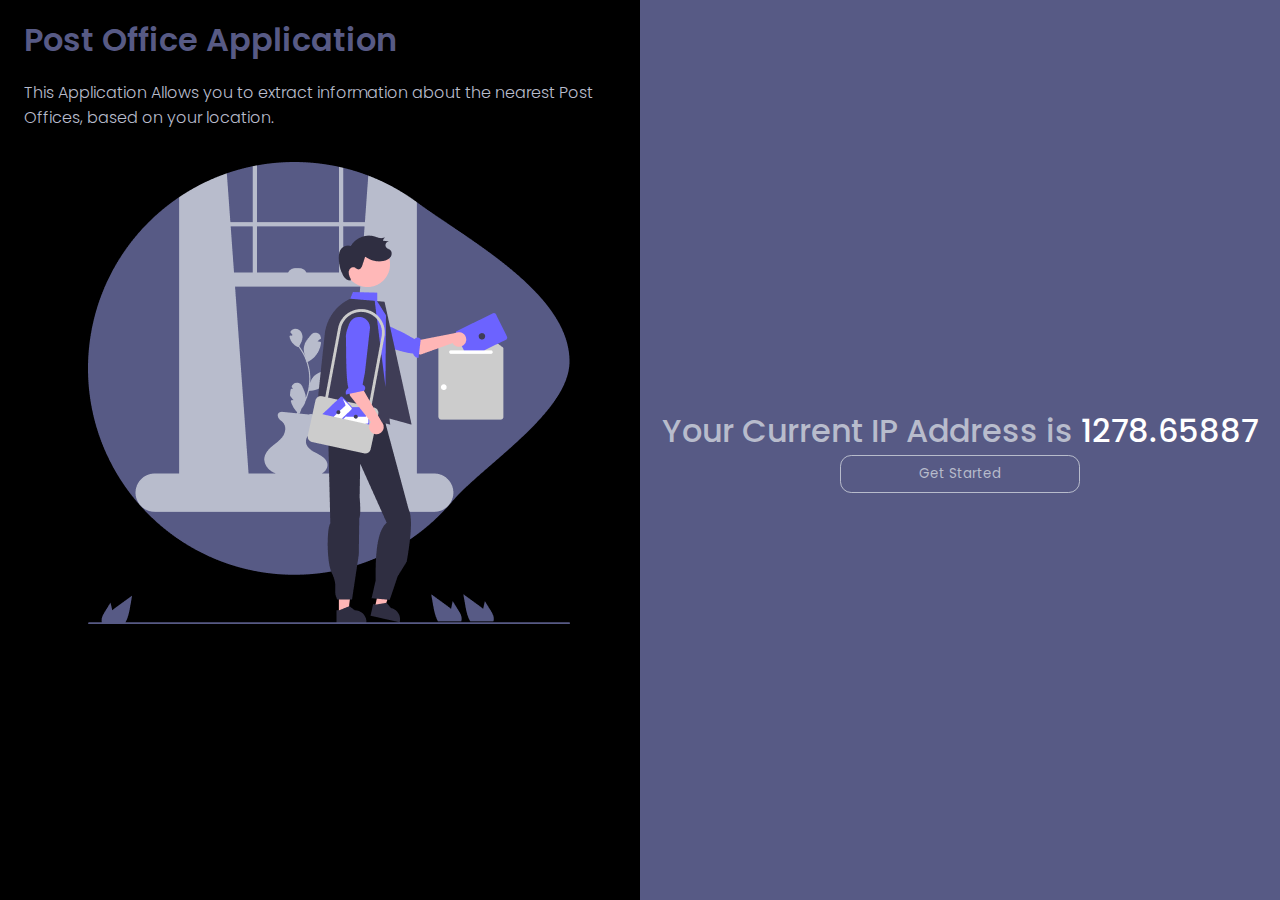
<file: index.html>
<!DOCTYPE html>
<html lang="en">
  <head>
    <meta charset="UTF-8" />
    <meta name="viewport" content="width=device-width, initial-scale=1.0" />
    <link rel="stylesheet" href="style.css" />
    <title>Post Office Application</title>
  </head>
  <body>
    <div class="container">
      <div class="left">
        <h1>Post Office Application</h1>
        <p>
          This Application Allows you to extract information about the nearest
          Post Offices, based on your location.
        </p>
        <img src="./assets/left-img.png" alt="leftImage" />
      </div>
      <div class="right">
        <h1>
          Your Current IP Address is <span class="ipAddress">1278.65887</span>
        </h1>
        <button id="getStartedBtn">Get Started</button>
      </div>
    </div>
    <script src="script.js"></script>
  </body>
</html>
</file>
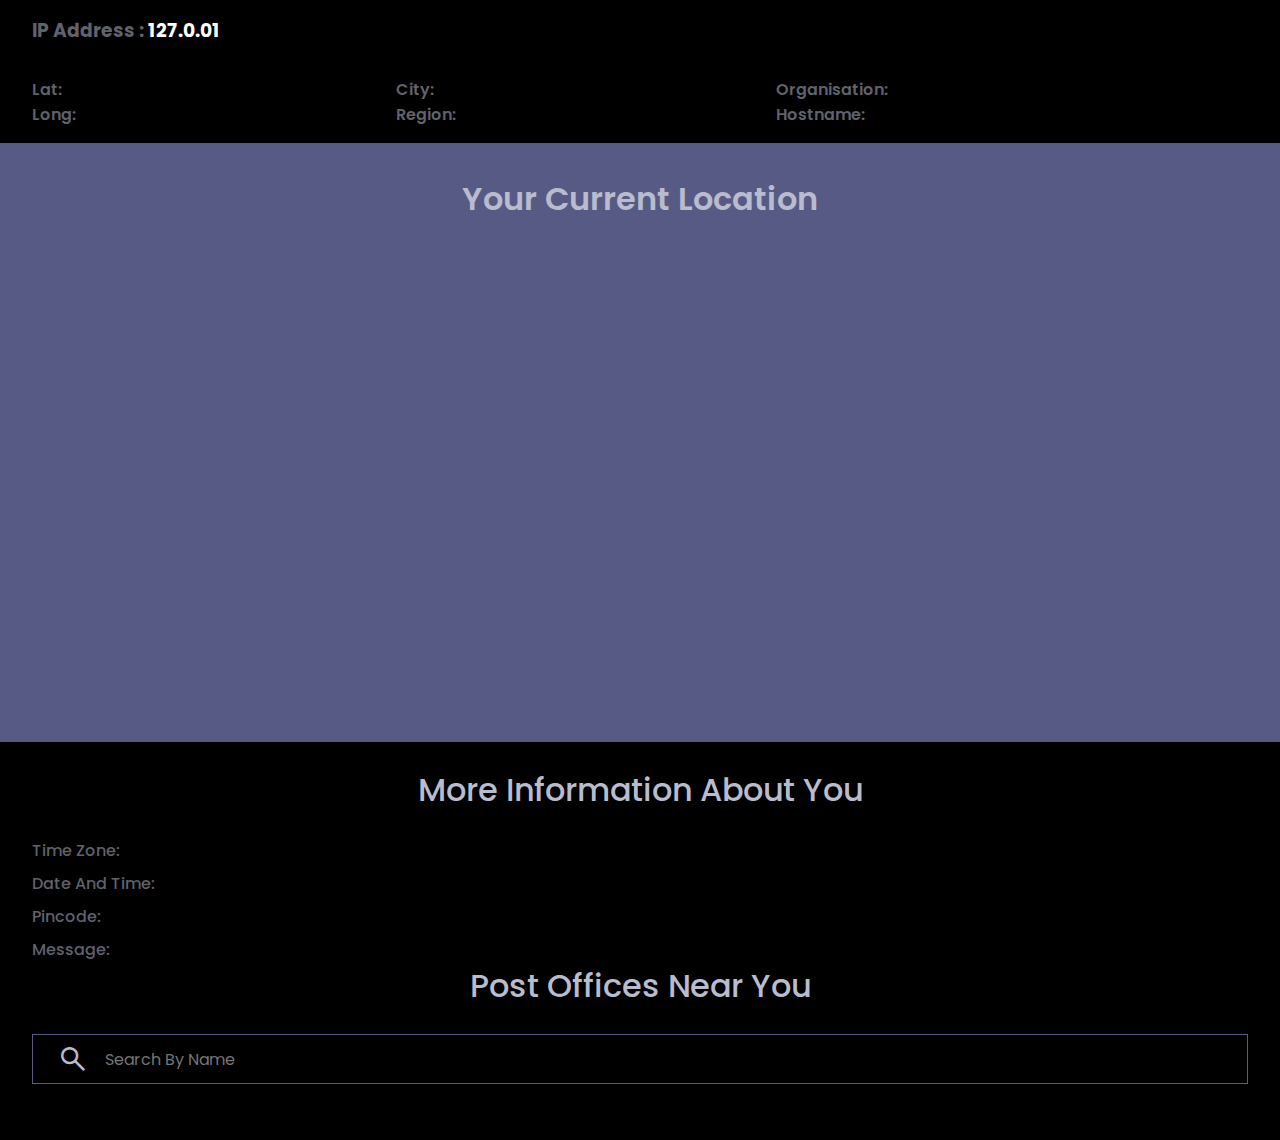
<file: mainPage/index.html>
<!DOCTYPE html>
<html lang="en">
  <head>
    <meta charset="UTF-8" />
    <meta name="viewport" content="width=device-width, initial-scale=1.0" />
    <link rel="stylesheet" href="../mainPage/mainPage.css" />
    <link
      rel="stylesheet"
      href="https://fonts.googleapis.com/css2?family=Material+Symbols+Outlined:opsz,wght,FILL,GRAD@48,400,0,0"
    />
    <title>Post Office Application</title>
  </head>
  <body>
    <div class="container">
      <main>
        <section class="main-part1">
          <h3>IP Address : <span id="ipAddress">127.0.01</span></h3>
          <ul>
            <div>
              <li>
                <span id="lat">Lat: <span id="lat-info"></span></span>
              </li>
              <li>
                <span id="long">Long: <span id="long-info"></span></span>
              </li>
            </div>
            <div>
              <li>
                <span id="city">City: <span id="city-info"></span></span>
              </li>
              <li>
                <span id="region">Region: <span id="region-info"></span></span>
              </li>
            </div>
            <div>
              <li>
                <span id="org">Organisation: <span id="org-info"></span></span>
              </li>
              <li>
                <span id="host">Hostname: <span id="host-info"></span></span>
              </li>
            </div>
          </ul>
        </section>
        <section class="main-part2">
          <h1>Your Current Location</h1>
          <iframe frameborder="0" style="border: 0" id="map-iframe"></iframe>
        </section>
        <section class="main-part3">
          <div class="part1">
            <h1>More Information About You</h1>
            <div>
              <span class="spans"
                >Time Zone: <span id="timeZoneSpan"></span>
              </span>
              <span class="spans"
                >Date And Time: <span id="dateAndTimeSpan"></span
              ></span>
              <span class="spans">Pincode: <span id="pincodeSpan"></span></span>
              <span class="spans">Message: <span id="messageSpan"></span></span>
            </div>
          </div>
          <div class="part2">
            <h1>Post Offices Near You</h1>
            <div id="searchBar">
              <span class="material-symbols-outlined"> search </span>
              <input type="search" id="search" placeholder="Search By Name" />
            </div>
            <div class="cards"></div>
          </div>
        </section>
      </main>
    </div>
    <script src="../mainPage/mainPage.js"></script>
  </body>
</html>
</file>
<file: style.css>
@import url("https://fonts.googleapis.com/css2?family=Poppins:wght@100;200;300;400;500;600;700;800;900&display=swap");
* {
  margin: 0;
  padding: 0;
  box-sizing: border-box;
  font-family: "Poppins", sans-serif;
}
html,
body {
  width: 100%;
  height: 100%;
}
.container {
  display: flex;
  align-items: center;
}
.left {
  background-color: #000;
  height: 100vh;
  width: 50vw;
  padding: 1rem 1.5rem;
}
.left h1 {
  color: #575a85;
  font-weight: 600;
}
.left p {
  color: #b8bccc;
  font-weight: 300;
  margin-top: 1rem;
}
.left img {
  padding: 2rem 4rem;
}
.right {
  background-color: #575a85;
  height: 100vh;
  width: 50vw;
  display: flex;
  flex-direction: column;
  align-items: center;
  justify-content: center;
}
.right h1 {
  color: #b8bccc;
  font-weight: 500;
}
.right h1 span {
  color: #fff;
}
#getStartedBtn {
  padding: 0.5rem 1rem;
  width: 15rem;
  border: 1px solid #b8bccc;
  border-radius: 0.7rem;
  background-color: transparent;
  color: #b8bccc;
}
</file>
<file: mainPage/mainPage.css>
@import url("https://fonts.googleapis.com/css2?family=Poppins:wght@100;200;300;400;500;600;700;800;900&display=swap");
* {
  margin: 0;
  padding: 0;
  box-sizing: border-box;
  font-family: "Poppins", sans-serif;
}
html,
body {
  width: 100%;
  height: 100%;
}
main {
  height: 100%;
  width: 100%;
}
.main-part1 {
  background-color: #000;
  color: #b8bccc87;
}
.main-part1 h3 {
  padding: 1rem 2rem;
}
.main-part1 h3 span {
  color: #fff;
}
.main-part1 ul {
  display: flex;
  align-items: center;
  gap: 20rem;
  list-style: none;
  padding: 1rem 2rem;
  font-weight: 600;
  color: #b8bccc87;
}
.main-part1 span span:nth-child(1) {
  color: #fff;
}
.main-part2 {
  background-color: #575a85;
  padding: 1rem 2.5rem;
  width: 100%;
}
.main-part2 h1 {
  color: #b8bccc;
  font-weight: 600;
  text-align: center;
  font-size: 2rem;
  margin: 1rem 0;
}
.main-part2 iframe {
  width: 80rem;
  height: 30rem;
}
.main-part3 {
  background-color: #000;
  padding: 1.5rem 2rem;
}
.main-part3 span span:nth-child(1) {
  color: white;
}
.part1 h1 {
  color: #b8bccc;
  text-align: center;
  font-weight: 500;
  margin-bottom: 1.5rem;
}
.part1 .spans {
  color: #b8bccc87;
  display: block;
  font-weight: 500;
  margin-top: 0.5rem;
}
.part2 {
  color: #b8bccc;
}
.part2 h1 {
  color: #b8bccc;
  text-align: center;
  font-weight: 500;
  margin-bottom: 1.5rem;
}
.part2 #searchBar {
  border: 1px solid #575a85;
  padding: 0 1.5rem;
  display: flex;
  align-items: center;
}
#searchBar span {
  color: #b8bccc;
  font-size: 2rem;
  padding: 0.5rem 0;
}
#search {
  padding: 0.5rem 1rem;
  border: none;
  background-color: transparent;
  width: 100%;
  color: #b8bccc;
  font-size: 1rem;
}
#search:focus {
  outline: none;
}
.cards {
  display: grid;
  grid-template-columns: 50% 50%;
  gap: 2rem 5rem;
  padding: 1rem 0;
}
.card {
  border-radius: 0.5rem;
  padding: 0.5rem 1rem;
  background-color: #575a85;
  width: 30rem;
}

.card span {
  display: block;
  margin-bottom: 1rem;
  font-weight: 600;
  font-size: 1.2rem;
}
.card span span {
  display: inline-block;
}
</file>
